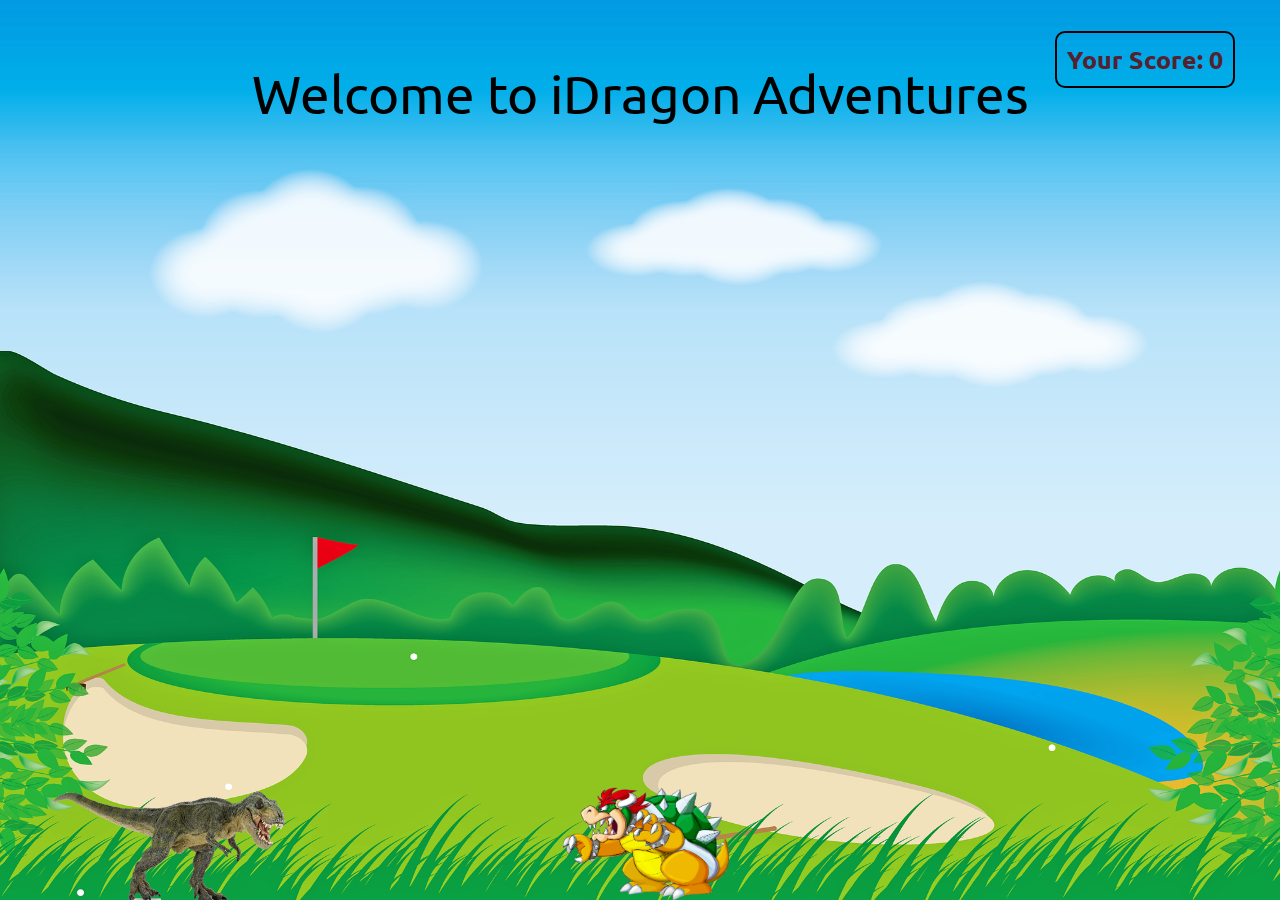
<file: Game2/index.html>
<!DOCTYPE html>
<html lang="en">
<head>
    <meta charset="UTF-8">
    <meta name="viewport" content="width=device-width, initial-scale=1.0">
    <title>iDragon - JavaScript Game</title>
    <link href="https://fonts.googleapis.com/css2?family=Ubuntu:wght@300&display=swap" rel="stylesheet">
    <link rel="stylesheet" href="style.css">
    <script src="script.js"></script>
</head>
<body>
    <div class="gameContainer">
        <div class="gameOver">Welcome to iDragon Adventures</div>
        <!-- <div class="gameOver">Welcome to iDragon - Created by kp</div> -->
        <div class="dino"></div>
        <div id="scoreCont">Your Score: 0</div>
        <div class="obstacle obstacleAni"></div>
    </div>
</body>
</html>
</file>
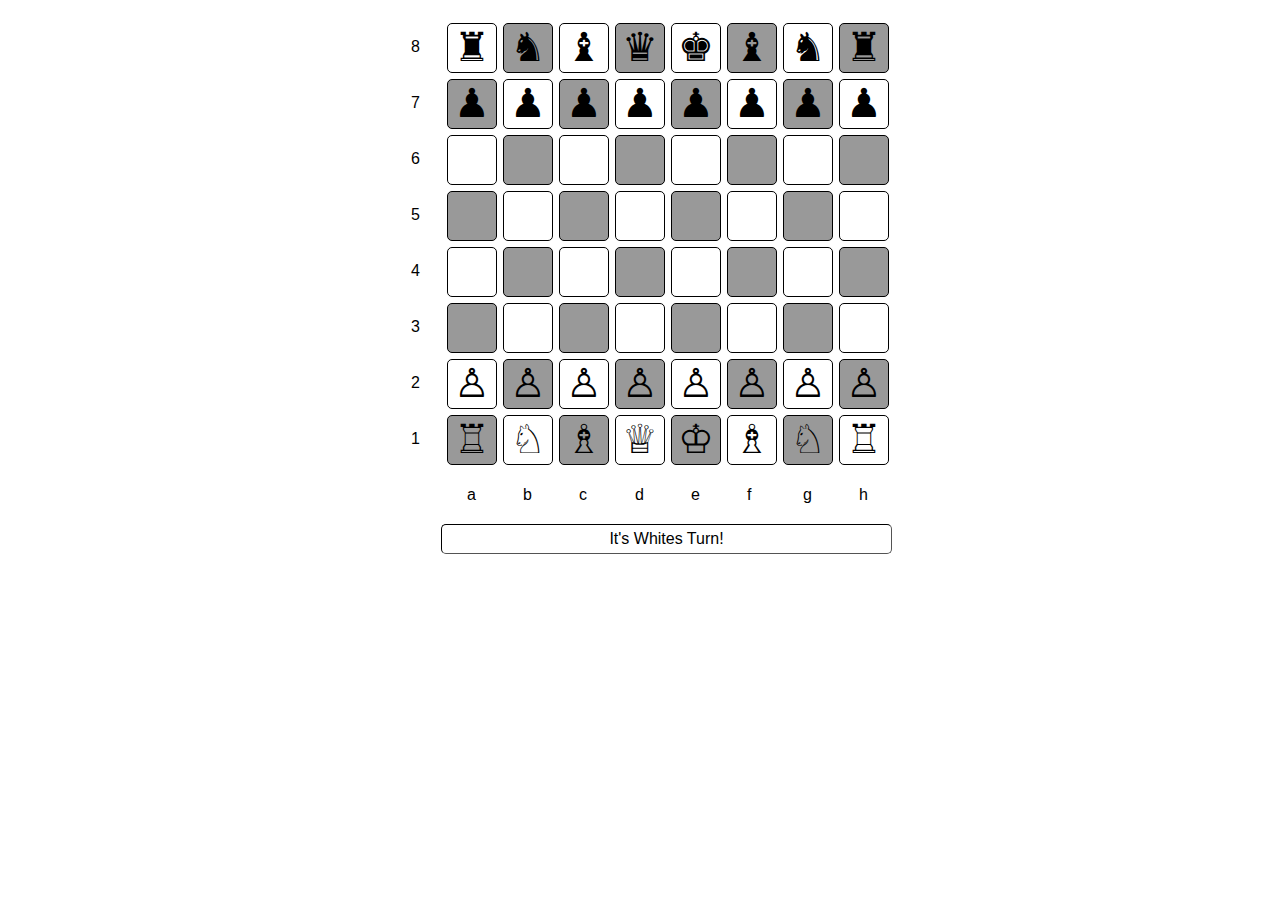
<file: Game3/index.html>
<!DOCTYPE html>
<html lang="en" >
<head>
  <meta charset="UTF-8">
  <title>Javascript Chess Game by Abdul</title>
  <link rel="stylesheet" href="./style.css">

</head>
<body>
<!-- partial:index.partial.html -->
<div id="game">
    <div class='cellprefix'>8</div>
    <div class='gamecell' id='1_8'></div>
    <div class='gamecell grey' id='2_8'></div>
    <div class='gamecell' id='3_8'></div>
    <div class='gamecell grey' id='4_8'></div>
    <div class='gamecell' id='5_8'></div>
    <div class='gamecell grey' id='6_8'></div>
    <div class='gamecell' id='7_8'></div>
    <div class='gamecell grey' id='8_8'></div><br>
    <div class='cellprefix'>7</div>
    <div class='gamecell grey' id='1_7'></div>
    <div class='gamecell' id='2_7'></div>
    <div class='gamecell grey' id='3_7'></div>
    <div class='gamecell' id='4_7'></div>
    <div class='gamecell grey' id='5_7'></div>
    <div class='gamecell' id='6_7'></div>
    <div class='gamecell grey' id='7_7'></div>
    <div class='gamecell' id='8_7'></div><br>
    <div class='cellprefix'>6</div>
    <div class='gamecell' id='1_6'></div>
    <div class='gamecell grey' id='2_6'></div>
    <div class='gamecell' id='3_6'></div>
    <div class='gamecell grey' id='4_6'></div>
    <div class='gamecell' id='5_6'></div>
    <div class='gamecell grey' id='6_6'></div>
    <div class='gamecell' id='7_6'></div>
    <div class='gamecell grey' id='8_6'></div><br>
    <div class='cellprefix'>5</div>
    <div class='gamecell grey' id='1_5'></div>
    <div class='gamecell' id='2_5'></div>
    <div class='gamecell grey' id='3_5'></div>
    <div class='gamecell' id='4_5'></div>
    <div class='gamecell grey' id='5_5'></div>
    <div class='gamecell' id='6_5'></div>
    <div class='gamecell grey' id='7_5'></div>
    <div class='gamecell' id='8_5'></div><br>
    <div class='cellprefix'>4</div>
    <div class='gamecell' id='1_4'></div>
    <div class='gamecell grey' id='2_4'></div>
    <div class='gamecell' id='3_4'></div>
    <div class='gamecell grey' id='4_4'></div>
    <div class='gamecell' id='5_4'></div>
    <div class='gamecell grey' id='6_4'></div>
    <div class='gamecell' id='7_4'></div>
    <div class='gamecell grey' id='8_4'></div><br>
    <div class='cellprefix'>3</div>
    <div class='gamecell grey' id='1_3'></div>
    <div class='gamecell' id='2_3'></div>
    <div class='gamecell grey' id='3_3'></div>
    <div class='gamecell' id='4_3'></div>
    <div class='gamecell grey' id='5_3'></div>
    <div class='gamecell' id='6_3'></div>
    <div class='gamecell grey' id='7_3'></div>
    <div class='gamecell' id='8_3'></div><br>
    <div class='cellprefix'>2</div>
    <div class='gamecell' id='1_2'></div>
    <div class='gamecell grey' id='2_2'></div>
    <div class='gamecell' id='3_2'></div>
    <div class='gamecell grey' id='4_2'></div>
    <div class='gamecell' id='5_2'></div>
    <div class='gamecell grey' id='6_2'></div>
    <div class='gamecell' id='7_2'></div>
    <div class='gamecell grey' id='8_2'></div><br>
    <div class='cellprefix'>1</div>
    <div class='gamecell grey' id='1_1'></div>
    <div class='gamecell' id='2_1'></div>
    <div class='gamecell grey' id='3_1'></div>
    <div class='gamecell' id='4_1'></div>
    <div class='gamecell grey' id='5_1'></div>
    <div class='gamecell' id='6_1'></div>
    <div class='gamecell grey' id='7_1'></div>
    <div class='gamecell' id='8_1'></div><br>
    <div class='cellprefix'></div>
    <div class='cellprefix'>a</div>
    <div class='cellprefix'>b</div>
    <div class='cellprefix'>c</div>
    <div class='cellprefix'>d</div>
    <div class='cellprefix'>e</div>
    <div class='cellprefix'>f</div>
    <div class='cellprefix'>g</div>
    <div class='cellprefix'>h</div><br>
    <div id='turn'>It's Whites Turn!</div>
  </div>
<!-- partial -->
  <script src='https://cdnjs.cloudflare.com/ajax/libs/jquery/3.2.1/jquery.min.js'></script>
  <script  src="./script.js"></script>

</body>
</html>
</file>
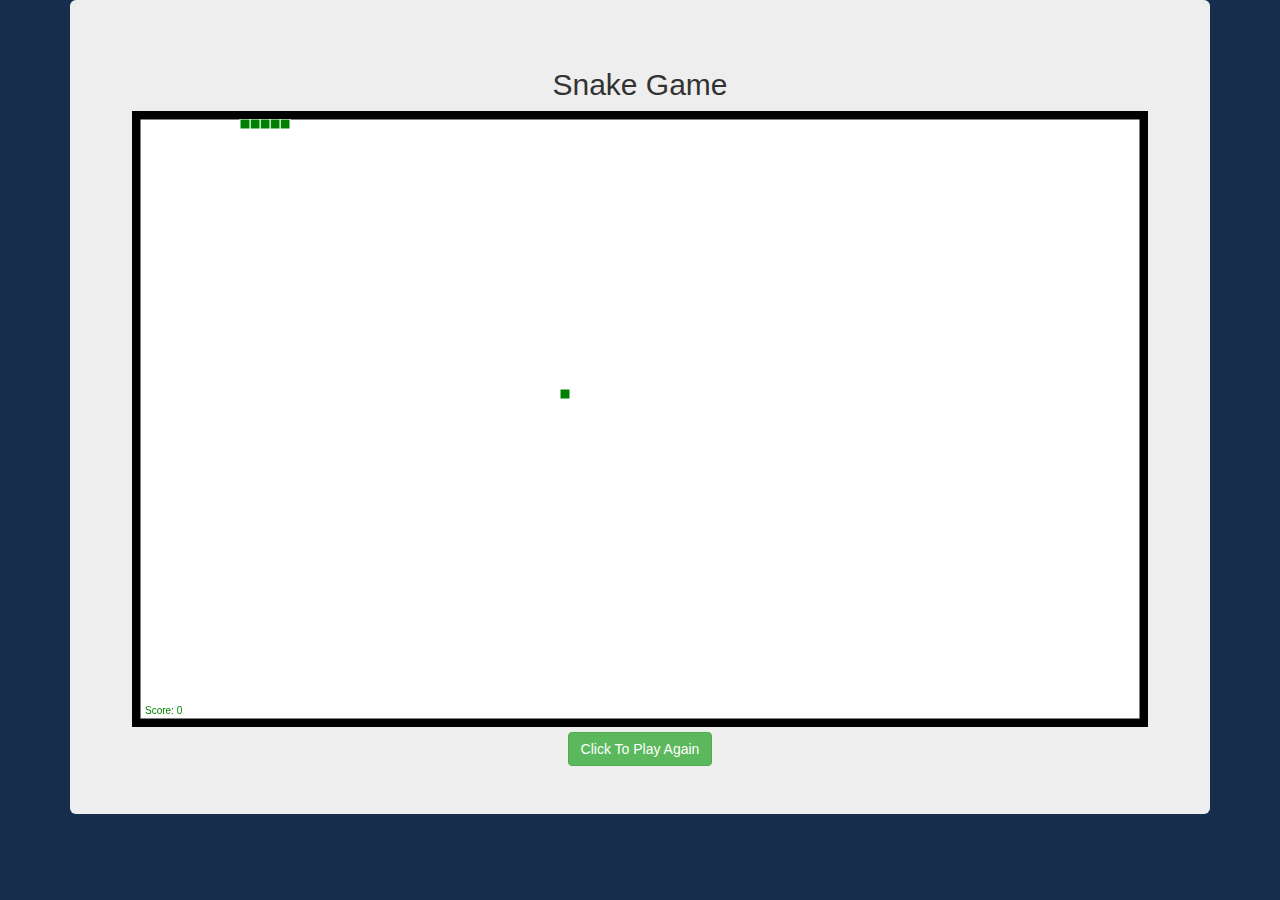
<file: Game4/index.html>
<!DOCTYPE html>
<html lang="en" xmlns="http://www.w3.org/1999/xhtml">
<!--Authors : Puneet Soni-->
<head>
    <meta charset="utf-8" />
    <title>Snake Game</title>
    <!--<link rel="stylesheet" type="text/css" href=".css"> -->
    <link href="css/bootstrap.min.css" rel="stylesheet" type="text/css">
    <script src="js/bootstrap.min.js"></script>
    <script src="js/bootstrap.js"></script>
    <script src="js/jquery.min.js"></script>
   
    
    <!-- Jquery -->
    <script src="http://ajax.googleapis.com/ajax/libs/jquery/1.7.1/jquery.min.js" type="text/javascript"></script>
    <script src="script.js" type="text/javascript"></script>
</head>
<body style="background-color:#162D4D">
    <div class="container">
        <div class = "jumbotron text-center">
        <h2> Snake Game </h2>
        <!--<div id="overlay">
             FINAL SCORE: <span id="final_score"></span> 
            <br>
            <a onClick="window.location.reload()" href="#">Click TO Play Again</a>
        </div> -->

    <!-- Lets make a simple snake game -->
    <canvas id="canvas" width="1000" height="600" style="border:8px solid #000000;">
    Sorry, This Browser does not support canvas element.
    </canvas>

        <a class="btn btn-success" onClick="window.location.reload()" href="#">Click To Play Again</a>
   <!-- <div id="stats">
             <div class="score"></div>
             <div class="score"></div>
             <button onClick="resetScore()" id="reset_score">Reset High Score</button>
        </div> -->
        </div>
    </div>    
    
    
</body>
</html>
</file>
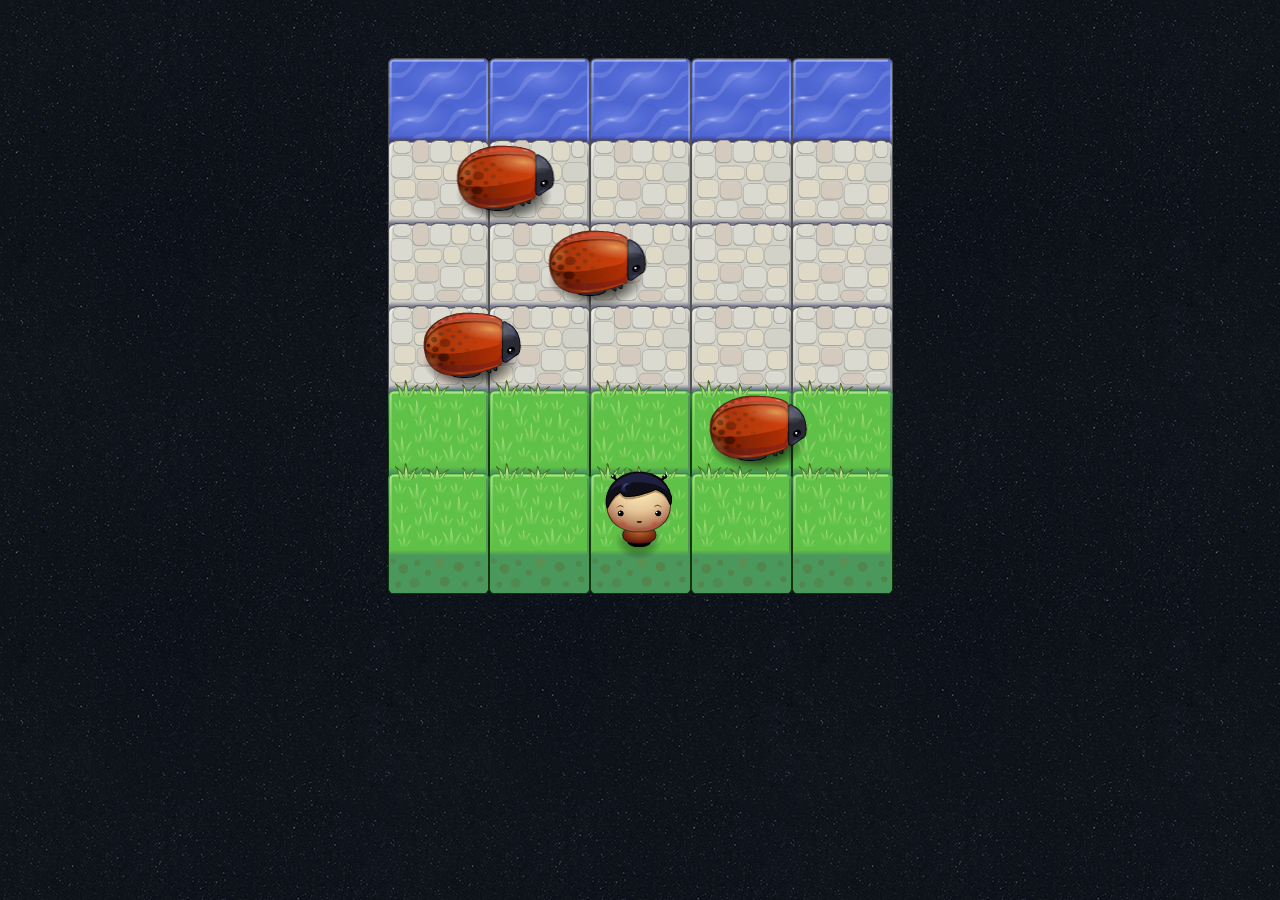
<file: Game6/index.html>
<!DOCTYPE html>
<html>
<head>
    <meta charset="UTF-8">
    <meta name="viewport" content="width=device-width, initial-scale=1">
    <title>Effective JavaScript: Frogger</title>
    <link rel="stylesheet" href="css/style.css">
    <!-- Global site tag (gtag.js) - Google Analytics -->
    <script async src="https://www.googletagmanager.com/gtag/js?id=UA-140222072-4"></script>
    <script>
  	window.dataLayer = window.dataLayer || [];
  	function gtag(){dataLayer.push(arguments);}
  	gtag('js', new Date());

  	gtag('config', 'UA-140222072-4');
    </script>
</head>
<body>
    <div id="endGame" class="modal-container">
                <div class="modal">
                    <h3>Congratulations! You Won!</h3>
                    <input type="button" class="button" value="Play again!">
                </div>
        </div>
    <script src="js/resources.js"></script>
    <script src="js/app.js"></script>
    <script src="js/engine.js"></script>
</body>
</html>
</file>
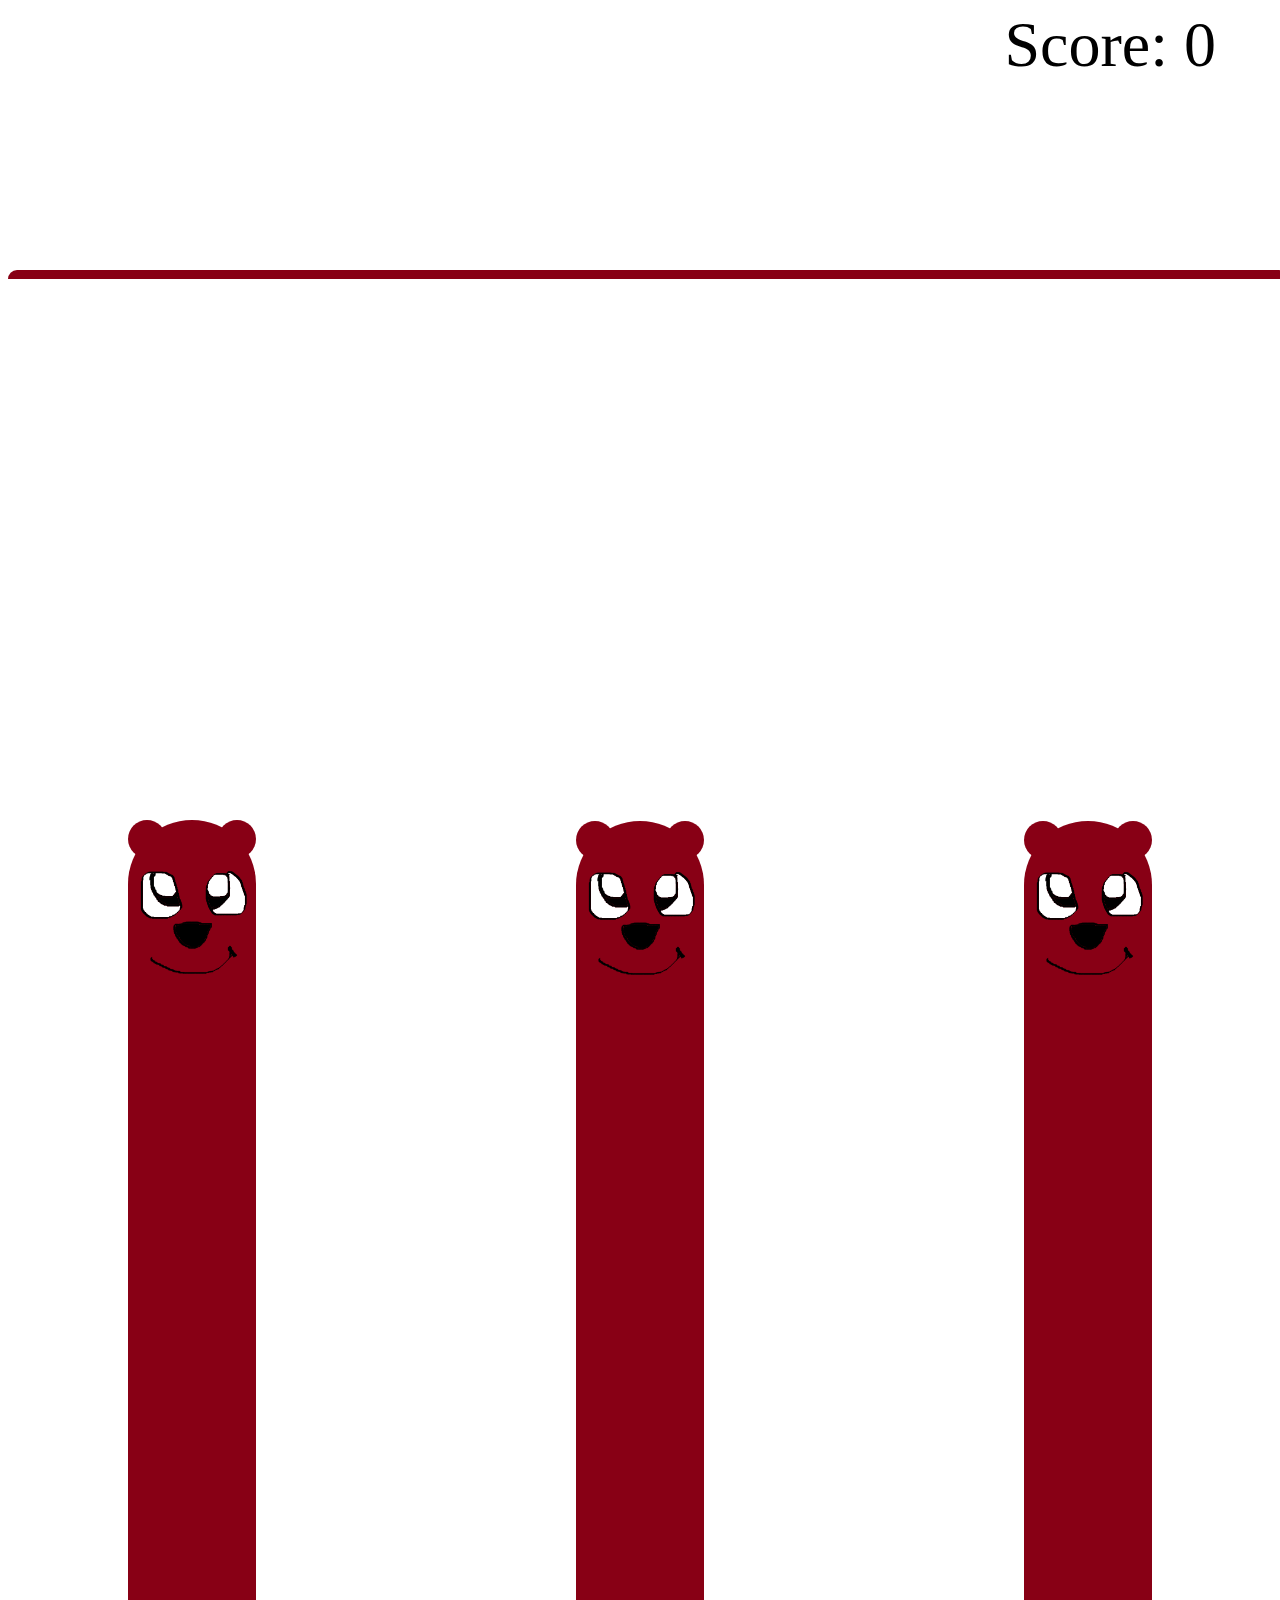
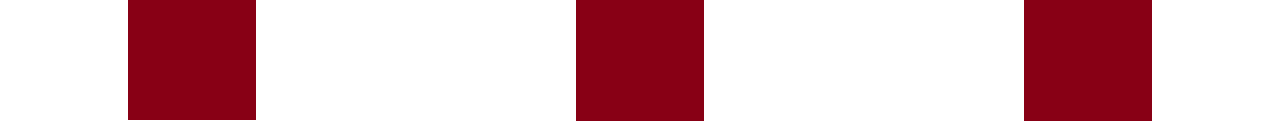
<file: Game1/mole.html>
<html>
	<head>

		<script src="https://ajax.googleapis.com/ajax/libs/jquery/3.6.0/jquery.min.js"></script>
		<style>
			
			.line{
				background-color:rgb(136,0,21);
				border-radius:100px 100px 0px 0px;
				height:1%;
				width:100%;
				position:absolute;
				top:30%;
				}
			.mole{
				background-color:rgb(136,0,21);
				border-radius:100px 100px 0px 0px;
				height:100%;
				width:10%;
				position:absolute;
				top:100%;
				background-image:url(mole.png);
				background-size:100%;
				background-repeat:no-repeat;
				background-position:0% 5%
				}
			.left_ear{
				background-color:rgb(136,0,21);
				border-radius:100px;
				position:absolute;
				float:left;
				min-width:30%;
				padding-top:30%;
				z-index:-1;
				}
			.right_ear{
				background-color:rgb(136,0,21);
				border-radius:100px;
				position:absolute;
				float:left;
				min-width:30%;
				padding-top:30%;
				left:70%;
				z-index:-1;
				}
			#mole1 { left: 10% } 
			#mole2 { left: 45% } 
			#mole3 { left: 80% } 
			
			.score{ font-family:ariel; font-size:5vw; position:absolute; right:5%;}
			#test:hover{
  				cursor: url(download.png) /* the default is your photo*/;
			}
		</style>
		<script>

			jQuery(document).ready(function(){

				add = 0;
				function game_over(){

					jQuery('.mole').animate({'top':'100%'},300);
					jQuery('.score').html('GAME OVER');
					jQuery('.score').append('<div class="try_again">TRY AGAIN</div>');
					console.log('game over')
					
				}

				function start(){

					add = 0;
					jQuery('.score').html('Score: ' + add);
					console.log('step 1');
					jQuery('.mole').animate({'top':'30%' },3000, function(){
						console.log('step 2');
					        game_over();
						jQuery(".try_again").click(function(){
						start();
						});
					});
				
				}
				
				jQuery('.mole').hover(function(){

					jQuery(this).css('background-image','url(hurt.png)');
					jQuery(this).stop().animate({'top':'100%'},300, function(){
						
						add = add + 1 ;
						
						jQuery('.score').html('Score: ' + add);
						jQuery(this).css('background-image','url(mole.png)');
						jQuery(this).stop().animate({'top':'30%'},3000)
					});					
					
				});
			
				start();

			});
		
		</script>

	</head>

	<body>
		
		<div class='score'>Score: 0</div> 
		<div class='line'></div>	
		<div class='mole' id='mole1'>
			<div class='left_ear'></div>
			<div class='right_ear'></div>
		</div>
		<div class='mole' id='mole2'>
			<div class='left_ear'></div>
			<div class='right_ear'></div>
		</div>
		<div class='mole' id='mole3'>
			<div class='left_ear'></div>
			<div class='right_ear'></div>
		</div>

	</body>

</html>
</file>
<file: Game2/style.css>
*{
    margin: 0;
    padding:0;
}
body{
    background-color: red;
    overflow: hidden;
}
.gameContainer{
    background-image: url(bg.png);
    background-repeat: no-repeat;
    background-size: 100vw 100vh;
    
    width: 100%;
    height: 100vh;
}

.dino{
    background-image: url(dino.png);
    background-repeat: no-repeat;
    background-size: cover;
    width: 233px;
    height: 114px;
    position: absolute;
    bottom:0;
    left: 52px;
}

.obstacle{
    width: 166px;
    height: 113px;
    background-image: url(dragon.png);
    background-size: cover;
    background-blend-mode: multiply;
    position: absolute;
    bottom: 0;
    left: 44vw;
}

.animateDino{
    animation: dino 0.6s linear;
}

.obstacleAni{
    animation: obstacleAni 5s linear infinite;
}

.gameOver{
    position: relative;
    top:63px;
    font-size: 53px;
    text-align: center; 
    font-family: 'Ubuntu', sans-serif;
}

#scoreCont{
    font-size: 25px;
    color: #54212f;
    font-weight: bold;
    position: absolute;
    right: 45px;
    top: 31px;
    border: 2px solid black;
    padding: 10px;
    font-family: 'Ubuntu', sans-serif;
    border-radius: 10px;
}

@keyframes dino{
    0%{
        bottom: 0;
    }
    50%{
        bottom: 422px;
    }
    100%{
        bottom: 0; 
    }
}

@keyframes obstacleAni{
    0%{
        left: 100vw;
    }
    100%{
        left: -10vw;
    }
}
</file>
<file: Game3/style.css>
html,
body {
  width: 100%;
  height: 100%;
  padding: 0;
  margin: 0;
  font-family: sans-serif;
}

div * {
  padding: 0;
  margin: 0;
  box-sizing: border-box;
}

#turn {
  max-width: 451px;
  max-height: 30px;
  width: 100%;
  height: 100%;
  position: relative;
  float: right;
  border-radius: 5px;
  border: 1px solid rgb(0, 0, 0);
  border-style: inset;
  text-align: center;
  padding: 5px 0 0 0;
  background: #fff;
  transition: .85s linear;
}

.turnhighlight {
  background: #5cb85c !important;
  color: #fff;
}

#game {
  max-width: 504px;
  max-height: 504px;
  width: 100%;
  height: 100%;
  position: relative;
  margin: 20px auto;
}

.cellprefix {
  width: 100%;
  height: 100%;
  max-width: 50px;
  max-height: 50px;
  float: left;
  margin: 3px;
  padding: 15px 0 0 20px;
}

.gamecell {
  border: 1px solid #000;
  width: 100%;
  height: 100%;
  max-width: 50px;
  max-height: 50px;
  float: left;
  margin: 3px;
  transition: all 0.5s ease-in-out;
  border-radius: 5px;
  font-size: 30pt;
  padding: 0 0 0 6px;
  cursor: pointer;
  z-index: 1;
}

.gamecell:hover {
  color: #fff;
  background: rgba(37, 88, 228, 0.712);
  z-index: 2;
  transform: translate(10px, -10px);
  animation: neonBlueText 1.5s ease-in-out infinite alternate;
}

.grey {
  background: rgba(128, 128, 128, 0.801);
}

.green {
  /*background: green !important;*/
  background: rgb(65, 161, 73) !important;
}

.neonblue_txt {
  animation: neonBlueText 1.5s ease-in-out infinite alternate;
}

.neonorange_txt {
  animation: neonOrangeText 1.5s ease-in-out infinite alternate;
}

.neongreen_txt {
  animation: neonGreenText 1.5s ease-in-out infinite alternate;
}

/* --- N E O N    T E X T --- */
@keyframes neonBlueText {
  from {
    text-shadow: 0 0 10px #fff, 0 0 20px #fff, 0 0 30px #fff, 0 0 40px #228dff,
      0 0 70px #228dff, 0 0 80px #228dff, 0 0 100px #228dff, 0 0 150px #228dff;
  }
  to {
    text-shadow: 0 0 5px #fff, 0 0 10px #fff, 0 0 15px #fff, 0 0 20px #228dff,
      0 0 35px #228dff, 0 0 40px #228dff, 0 0 50px #228dff, 0 0 75px #228dff;
  }
}

@keyframes neonOrangeText {
  from {
    text-shadow: 0 0 10px #fff, 0 0 20px #fff, 0 0 30px #fff, 0 0 40px #ff9900,
      0 0 70px #ff9900, 0 0 80px #ff9900, 0 0 100px #ff9900, 0 0 150px #ff9900;
  }
  to {
    text-shadow: 0 0 5px #fff, 0 0 10px #fff, 0 0 15px #fff, 0 0 20px #ff9900,
      0 0 35px #ff9900, 0 0 40px #ff9900, 0 0 50px #ff9900, 0 0 75px #ff9900;
  }
}

@keyframes neonGreenText {
  from {
    text-shadow: 0 0 10px #fff, 0 0 20px #fff, 0 0 30px #fff, 0 0 40px #b6ff00,
      0 0 70px #b6ff00, 0 0 80px #b6ff00, 0 0 100px #b6ff00, 0 0 150px #b6ff00;
  }
  to {
    text-shadow: 0 0 5px #fff, 0 0 10px #fff, 0 0 15px #fff, 0 0 20px #b6ff00,
      0 0 35px #b6ff00, 0 0 40px #b6ff00, 0 0 50px #b6ff00, 0 0 75px #b6ff00;
  }
}
/* --- N E O N --- */

/* animation: neon 1.5s ease-in-out infinite alternate; */

@keyframes neonBlue {
  from {
    box-shadow: 0 0 10px #fff, 0 0 20px #fff, 0 0 30px #fff, 0 0 40px #228dff,
      0 0 70px #228dff, 0 0 80px #228dff, 0 0 100px #228dff, 0 0 150px #228dff;
  }
  to {
    box-shadow: 0 0 5px #fff, 0 0 10px #fff, 0 0 15px #fff, 0 0 20px #228dff,
      0 0 35px #228dff, 0 0 40px #228dff, 0 0 50px #228dff, 0 0 75px #228dff;
  }
}

/*! * * * * * * * * * * * * * * * * * * * *\  
  CSShake :: shake-little
  v1.5.0
  CSS classes to move your DOM
  (c) 2015 @elrumordelaluz
  http://elrumordelaluz.github.io/csshake/
  Licensed under MIT
\* * * * * * * * * * * * * * * * * * * * */
.shake-little {
  display: inline-block;
  transform-origin: center center; }

.shake-freeze,
.shake-constant.shake-constant--hover:hover,
.shake-trigger:hover .shake-constant.shake-constant--hover {
  animation-play-state: paused; }

.shake-freeze:hover,
.shake-trigger:hover .shake-freeze, .shake-little:hover,
.shake-trigger:hover .shake-little {
  animation-play-state: running; }

@keyframes shake-little {
  2% {
    transform: translate(1px, 0px) rotate(0.5deg); }
  4% {
    transform: translate(1px, 0px) rotate(0.5deg); }
  6% {
    transform: translate(1px, 1px) rotate(0.5deg); }
  8% {
    transform: translate(0px, 0px) rotate(0.5deg); }
  10% {
    transform: translate(1px, 0px) rotate(0.5deg); }
  12% {
    transform: translate(0px, 0px) rotate(0.5deg); }
  14% {
    transform: translate(1px, 1px) rotate(0.5deg); }
  16% {
    transform: translate(0px, 1px) rotate(0.5deg); }
  18% {
    transform: translate(1px, 0px) rotate(0.5deg); }
  20% {
    transform: translate(0px, 1px) rotate(0.5deg); }
  22% {
    transform: translate(0px, 0px) rotate(0.5deg); }
  24% {
    transform: translate(0px, 0px) rotate(0.5deg); }
  26% {
    transform: translate(1px, 1px) rotate(0.5deg); }
  28% {
    transform: translate(0px, 1px) rotate(0.5deg); }
  30% {
    transform: translate(0px, 0px) rotate(0.5deg); }
  32% {
    transform: translate(1px, 1px) rotate(0.5deg); }
  34% {
    transform: translate(0px, 1px) rotate(0.5deg); }
  36% {
    transform: translate(0px, 1px) rotate(0.5deg); }
  38% {
    transform: translate(0px, 0px) rotate(0.5deg); }
  40% {
    transform: translate(1px, 0px) rotate(0.5deg); }
  42% {
    transform: translate(0px, 1px) rotate(0.5deg); }
  44% {
    transform: translate(0px, 1px) rotate(0.5deg); }
  46% {
    transform: translate(0px, 0px) rotate(0.5deg); }
  48% {
    transform: translate(1px, 0px) rotate(0.5deg); }
  50% {
    transform: translate(1px, 1px) rotate(0.5deg); }
  52% {
    transform: translate(0px, 0px) rotate(0.5deg); }
  54% {
    transform: translate(1px, 1px) rotate(0.5deg); }
  56% {
    transform: translate(0px, 1px) rotate(0.5deg); }
  58% {
    transform: translate(1px, 0px) rotate(0.5deg); }
  60% {
    transform: translate(1px, 1px) rotate(0.5deg); }
  62% {
    transform: translate(0px, 1px) rotate(0.5deg); }
  64% {
    transform: translate(0px, 0px) rotate(0.5deg); }
  66% {
    transform: translate(1px, 0px) rotate(0.5deg); }
  68% {
    transform: translate(0px, 0px) rotate(0.5deg); }
  70% {
    transform: translate(1px, 0px) rotate(0.5deg); }
  72% {
    transform: translate(1px, 1px) rotate(0.5deg); }
  74% {
    transform: translate(1px, 1px) rotate(0.5deg); }
  76% {
    transform: translate(0px, 0px) rotate(0.5deg); }
  78% {
    transform: translate(0px, 0px) rotate(0.5deg); }
  80% {
    transform: translate(1px, 0px) rotate(0.5deg); }
  82% {
    transform: translate(1px, 1px) rotate(0.5deg); }
  84% {
    transform: translate(0px, 1px) rotate(0.5deg); }
  86% {
    transform: translate(1px, 1px) rotate(0.5deg); }
  88% {
    transform: translate(1px, 1px) rotate(0.5deg); }
  90% {
    transform: translate(0px, 1px) rotate(0.5deg); }
  92% {
    transform: translate(1px, 0px) rotate(0.5deg); }
  94% {
    transform: translate(1px, 0px) rotate(0.5deg); }
  96% {
    transform: translate(1px, 0px) rotate(0.5deg); }
  98% {
    transform: translate(1px, 1px) rotate(0.5deg); }
  0%, 100% {
    transform: translate(0, 0) rotate(0); } }

.shake-little:hover,
.shake-trigger:hover .shake-little, .shake-little.shake-freeze, .shake-little.shake-constant {
  animation-name: shake-little;
  animation-duration: 100ms;
  animation-timing-function: ease-in-out;
  animation-iteration-count: infinite; }
</file>
<file: Game6/css/style.css>
body {
    text-align: center;
    background-image: url("../images/ep_naturalblack.png"); /* Background pattern from Subtle */
}
.modal-container {
	width: 100vw;
	height: 100vh;
	background: rgba(0,0,0,.5);
	position: fixed;
	top: 0px;
	z-index: 2000;
	display: none;
	justify-content: center;
	align-items: center;
}


.modal-container.appear {
	
	display: flex;
}


.modal {
    background: #ffffff url("../images/ep_naturalblack.png"); /* Background pattern from Subtle Patterns */
    color: white;
	width: 23%;
	min-width: 200px;
	padding: 40px;
	position: relative;
	text-align: center;
}


@keyframes modal {
from {
	opacity: 0;
	transform: translate3d(0, -60px, 0);
}
to {
	opacity: 1;
	transform: translate3d(0, 0, 0);
}
}


.appear .modal {
	animation: modal .3s;
}


.button {
	background: black;
	font-size: 16px;
	text-decoration: none;
	color: white;
	cursor: pointer;
	border-radius: 10px;
}
</file>
